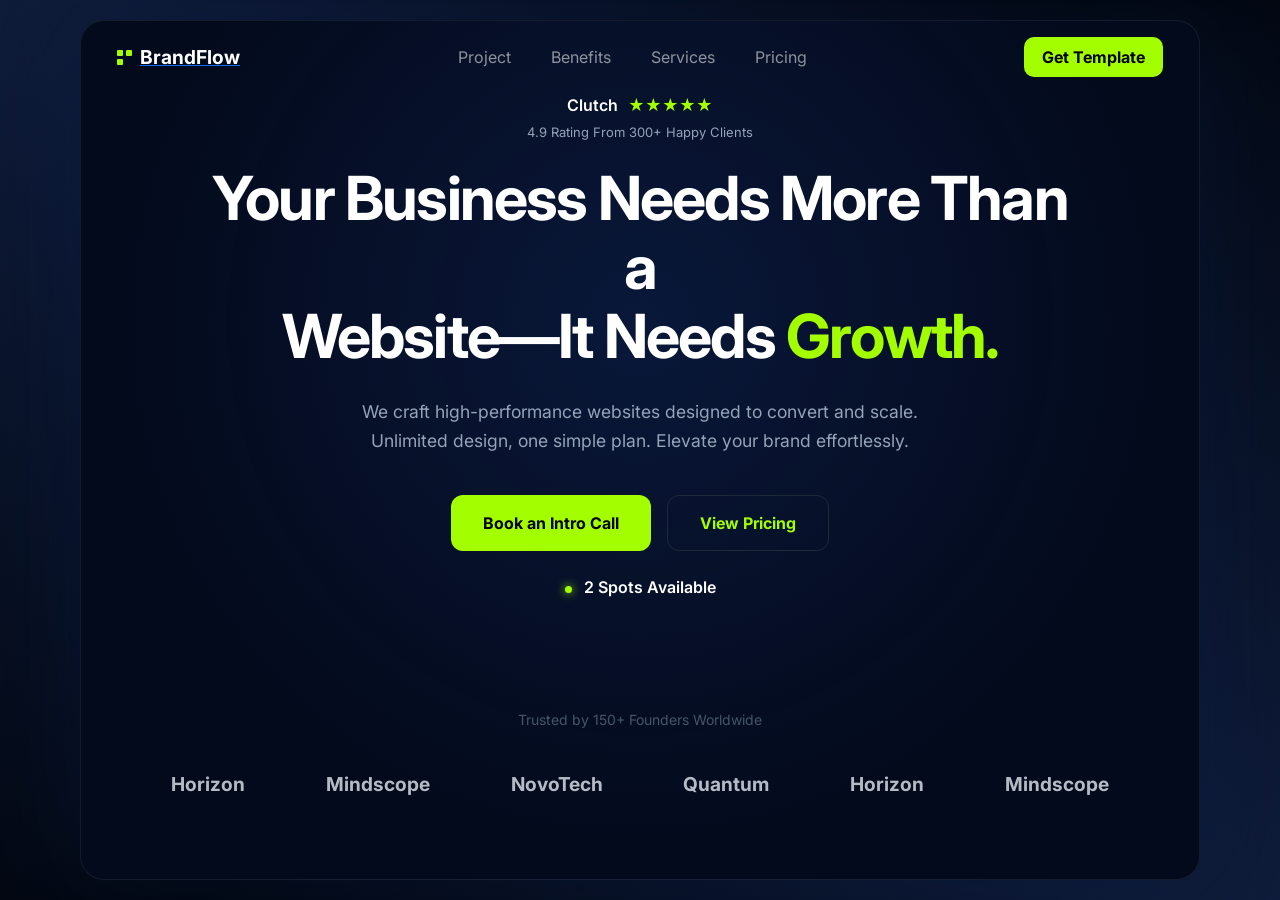
<file: index.html>
<!DOCTYPE html>
<html lang="en">
<head>
    <meta charset="UTF-8">
    <meta name="viewport" content="width=device-width, initial-scale=1.0">
    <title>BrandFlow | UI Template</title>
    <link href="https://cdn.jsdelivr.net/npm/bootstrap@5.3.0/dist/css/bootstrap.min.css" rel="stylesheet">
    <link href="https://fonts.googleapis.com/css2?family=Inter:wght@400;600;700&display=swap" rel="stylesheet">
    <link rel="stylesheet" href="index.css">
</head>
<body>

    <div class="bf-page-wrap">
        <main class="bf-main-cont">
            
            <nav class="bf-navbar navbar navbar-expand-lg navbar-dark px-4 py-3">
                <div class="container-fluid">
                    <a class="bf-navbar-brand d-flex align-items-center" href="#">
                        <div class="bf-logo-dots me-2">
                            <span></span><span></span><span></span>
                        </div>
                        <span class="bf-logo-txt">BrandFlow</span>
                    </a>
                    <div class="collapse navbar-collapse justify-content-center">
                        <ul class="bf-navbar-nav navbar-nav gap-4">
                            <li class="nav-item"><a class="bf-nav-link nav-link" href="#">Project</a></li>
                            <li class="nav-item"><a class="bf-nav-link nav-link" href="#">Benefits</a></li>
                            <li class="nav-item"><a class="bf-nav-link nav-link" href="#">Services</a></li>
                            <li class="nav-item"><a class="bf-nav-link nav-link" href="#">Pricing</a></li>
                        </ul>
                    </div>
                    <button class="bf-btn-lime-sm btn btn-lime-sm">Get Template</button>
                </div>
            </nav>

            <div class="bf-hero-box hero-box text-center">
                <div class="bf-clutch-wrap clutch-wrap mb-4">
                    <span class="bf-clutch-name clutch-name">Clutch</span>
                    <span class="bf-stars stars">★★★★★</span>
                    <p class="bf-rating-sub rating-sub">4.9 Rating From 300+ Happy Clients</p>
                </div>

                <h1 class="bf-headline-main headline-main">
                    Your Business Needs More Than <br>
                    <span class="bf-bridge-text bridge-text">a</span> <br>
                    Website—It Needs <span class="bf-lime-text lime-text">Growth.</span>
                </h1>

                <p class="bf-hero-subtitle hero-subtitle">
                    We craft high-performance websites designed to convert and scale. <br>
                    Unlimited design, one simple plan. Elevate your brand effortlessly.
                </p>

                <div class="bf-cta-flex cta-flex d-flex justify-content-center gap-3">
                    <button class="bf-btn-lime-lg btn btn-lime-lg">Book an Intro Call</button>
                    <button class="bf-btn-outline-dark btn btn-outline-dark">View Pricing</button>
                </div>

                <div class="bf-availability-status availability-status mt-4">
                    <span class="bf-pulse-dot pulse-dot"></span> <span class="bf-white-txt white-txt">2 Spots Available</span>
                </div>

                <div class="bf-partners-section partners-section">
                    <p class="bf-partners-title partners-title">Trusted by 150+ Founders Worldwide</p>
                    <div class="bf-partners-row partners-row">
                        <span>Horizon</span>
                        <span>Mindscope</span>
                        <span>NovoTech</span>
                        <span>Quantum</span>
                        <span>Horizon</span>
                        <span>Mindscope</span>
                    </div>
                </div>
            </div>
        </main>
    </div>

</body>
</html>
</file>
<file: index.css>
:root {
    --lime: #a3ff00;
    --navy-dark: #030a1c;
    --text-muted: #94a3b8;
    --outer-gradient: linear-gradient(135deg, #0f1c3a 0%, #01040a 50%, #0f1c3a 100%);
}

body {
    margin: 0;
    padding: 0;
    font-family: 'Inter', sans-serif;
    background: var(--outer-gradient);
    min-height: 100vh;
    display: flex;
    align-items: center;
    justify-content: center;
}

.bf-page-wrap {
    width: 100%;
    max-width: 1160px;
    padding: 20px;
}

.bf-main-cont {
    background-color: var(--navy-dark);
    background-image: radial-gradient(circle at 50% 35%, rgba(28, 64, 145, 0.25) 0%, rgba(3, 10, 26, 0) 65%);
    border-radius: 24px;
    border: 1px solid rgba(255, 255, 255, 0.07);
    position: relative;
    overflow: hidden;
    box-shadow: 0 0 120px rgba(13, 37, 91, 0.4);
}

.bf-headline-main {
    font-size: 3.8rem;
    font-weight: 700;
    line-height: 1.05;
    letter-spacing: -1.8px;
    color: #ffffff;
    margin-bottom: 30px;
}

.bf-bridge-text {
    display: inline-block;
    padding: 5px 0;
}

.bf-lime-text {
    color: var(--lime);
}

.bf-clutch-name, .bf-white-txt {
    color: #ffffff !important;
    font-weight: 600;
}

.bf-stars {
    color: var(--lime);
    margin-left: 6px;
}

.bf-rating-sub {
    color: var(--text-muted);
    font-size: 13px;
    margin-top: 6px;
}

.bf-hero-subtitle {
    color: var(--text-muted);
    font-size: 1.1rem;
    max-width: 680px;
    margin: 0 auto 40px;
    line-height: 1.6;
}

.bf-btn-lime-sm {
    background: var(--lime);
    color: #000;
    font-weight: 700;
    padding: 8px 18px;
    border-radius: 10px;
    border: none;
}

.bf-btn-lime-lg {
    background: var(--lime);
    color: #000;
    font-weight: 700;
    padding: 15px 32px;
    border-radius: 12px;
    border: none;
}

.bf-btn-outline-dark {
    border: 1px solid #1e293b;
    color: var(--lime);
    font-weight: 700;
    padding: 15px 32px;
    border-radius: 12px;
}

.bf-pulse-dot {
    width: 7px; height: 7px;
    background: var(--lime);
    border-radius: 50%;
    display: inline-block;
    box-shadow: 0 0 10px var(--lime);
    margin-right: 8px;
}

.bf-partners-section { 
    margin-top: 110px; 
    padding-bottom: 80px; 
}

.bf-partners-title { 
    color: #475569; 
    font-size: 14px; 
    margin-bottom: 40px; 
}

.bf-partners-row {
    display: flex;
    justify-content: space-around;
    align-items: center;
    flex-wrap: nowrap; 
    gap: 20px; 
    opacity: 0.8;
    padding: 0 60px; 
}

.bf-partners-row span {
    color: #e2e8f0;
    font-weight: 700;
    font-size: 1.2rem;
    white-space: nowrap; 
}

@media (max-width: 768px) {
    .bf-headline-main { font-size: 2.3rem; }
    .bf-partners-section { padding-bottom: 40px; } 
    .bf-partners-row { 
        flex-wrap: wrap; 
        justify-content: center;
        gap: 30px; 
    }
}

.bf-logo-dots { display: grid; grid-template-columns: repeat(2, 6px); gap: 3px; }
.bf-logo-dots span { width: 6px; height: 6px; background: var(--lime); border-radius: 1px; }
.bf-logo-txt { font-weight: 700; color: #fff; font-size: 1.2rem; }

@media (max-width: 768px) {
    .bf-headline-main { font-size: 2.3rem; }
    .bf-partners-row { flex-wrap: wrap; gap: 20px; }
}
</file>
<file: index-unique.css>
:root {
    --lime: #a3ff00;
    --navy-dark: #030a1c;
    --text-muted: #94a3b8;
    --outer-gradient: linear-gradient(135deg, #0f1c3a 0%, #01040a 50%, #0f1c3a 100%);
}

body {
    margin: 0;
    padding: 0;
    font-family: 'Inter', sans-serif;
    background: var(--outer-gradient);
    min-height: 100vh;
    display: flex;
    align-items: center;
    justify-content: center;
}

.bf-page-wrap {
    width: 100%;
    max-width: 1160px;
    padding: 20px;
}

.bf-main-cont {
    background-color: var(--navy-dark);
    background-image: radial-gradient(circle at 50% 35%, rgba(28, 64, 145, 0.25) 0%, rgba(3, 10, 26, 0) 65%);
    border-radius: 24px;
    border: 1px solid rgba(255, 255, 255, 0.07);
    position: relative;
    overflow: hidden;
    box-shadow: 0 0 120px rgba(13, 37, 91, 0.4);
}

.bf-headline-main {
    font-size: 3.8rem;
    font-weight: 700;
    line-height: 1.05;
    letter-spacing: -1.8px;
    color: #ffffff;
    margin-bottom: 30px;
}

.bf-bridge-text {
    display: inline-block;
    padding: 5px 0;
}

.bf-lime-text {
    color: var(--lime);
}

.bf-clutch-name, .bf-white-txt {
    color: #ffffff !important;
    font-weight: 600;
}

.bf-stars {
    color: var(--lime);
    margin-left: 6px;
}

.bf-rating-sub {
    color: var(--text-muted);
    font-size: 13px;
    margin-top: 6px;
}

.bf-hero-subtitle {
    color: var(--text-muted);
    font-size: 1.1rem;
    max-width: 680px;
    margin: 0 auto 40px;
    line-height: 1.6;
}

.bf-btn-lime-sm {
    background: var(--lime);
    color: #000;
    font-weight: 700;
    padding: 8px 18px;
    border-radius: 10px;
    border: none;
}

.bf-btn-lime-lg {
    background: var(--lime);
    color: #000;
    font-weight: 700;
    padding: 15px 32px;
    border-radius: 12px;
    border: none;
}

.bf-btn-outline-dark {
    border: 1px solid #1e293b;
    color: var(--lime);
    font-weight: 700;
    padding: 15px 32px;
    border-radius: 12px;
}

.bf-pulse-dot {
    width: 7px; height: 7px;
    background: var(--lime);
    border-radius: 50%;
    display: inline-block;
    box-shadow: 0 0 10px var(--lime);
    margin-right: 8px;
}

.bf-partners-section { 
    margin-top: 110px; 
    padding-bottom: 80px; 
}

.bf-partners-title { 
    color: #475569; 
    font-size: 14px; 
    margin-bottom: 40px; 
}

.bf-partners-row {
    display: flex;
    justify-content: space-around;
    align-items: center;
    flex-wrap: nowrap; 
    gap: 20px; 
    opacity: 0.8;
    padding: 0 60px; 
}

.bf-partners-row span {
    color: #e2e8f0;
    font-weight: 700;
    font-size: 1.2rem;
    white-space: nowrap; 
}

@media (max-width: 768px) {
    .bf-headline-main { font-size: 2.3rem; }
    .bf-partners-section { padding-bottom: 40px; } 
    .bf-partners-row { 
        flex-wrap: wrap; 
        justify-content: center;
        gap: 30px; 
    }
}

.bf-logo-dots { display: grid; grid-template-columns: repeat(2, 6px); gap: 3px; }
.bf-logo-dots span { width: 6px; height: 6px; background: var(--lime); border-radius: 1px; }
.bf-logo-txt { font-weight: 700; color: #fff; font-size: 1.2rem; }

@media (max-width: 768px) {
    .bf-headline-main { font-size: 2.3rem; }
    .bf-partners-row { flex-wrap: wrap; gap: 20px; }
}
</file>
